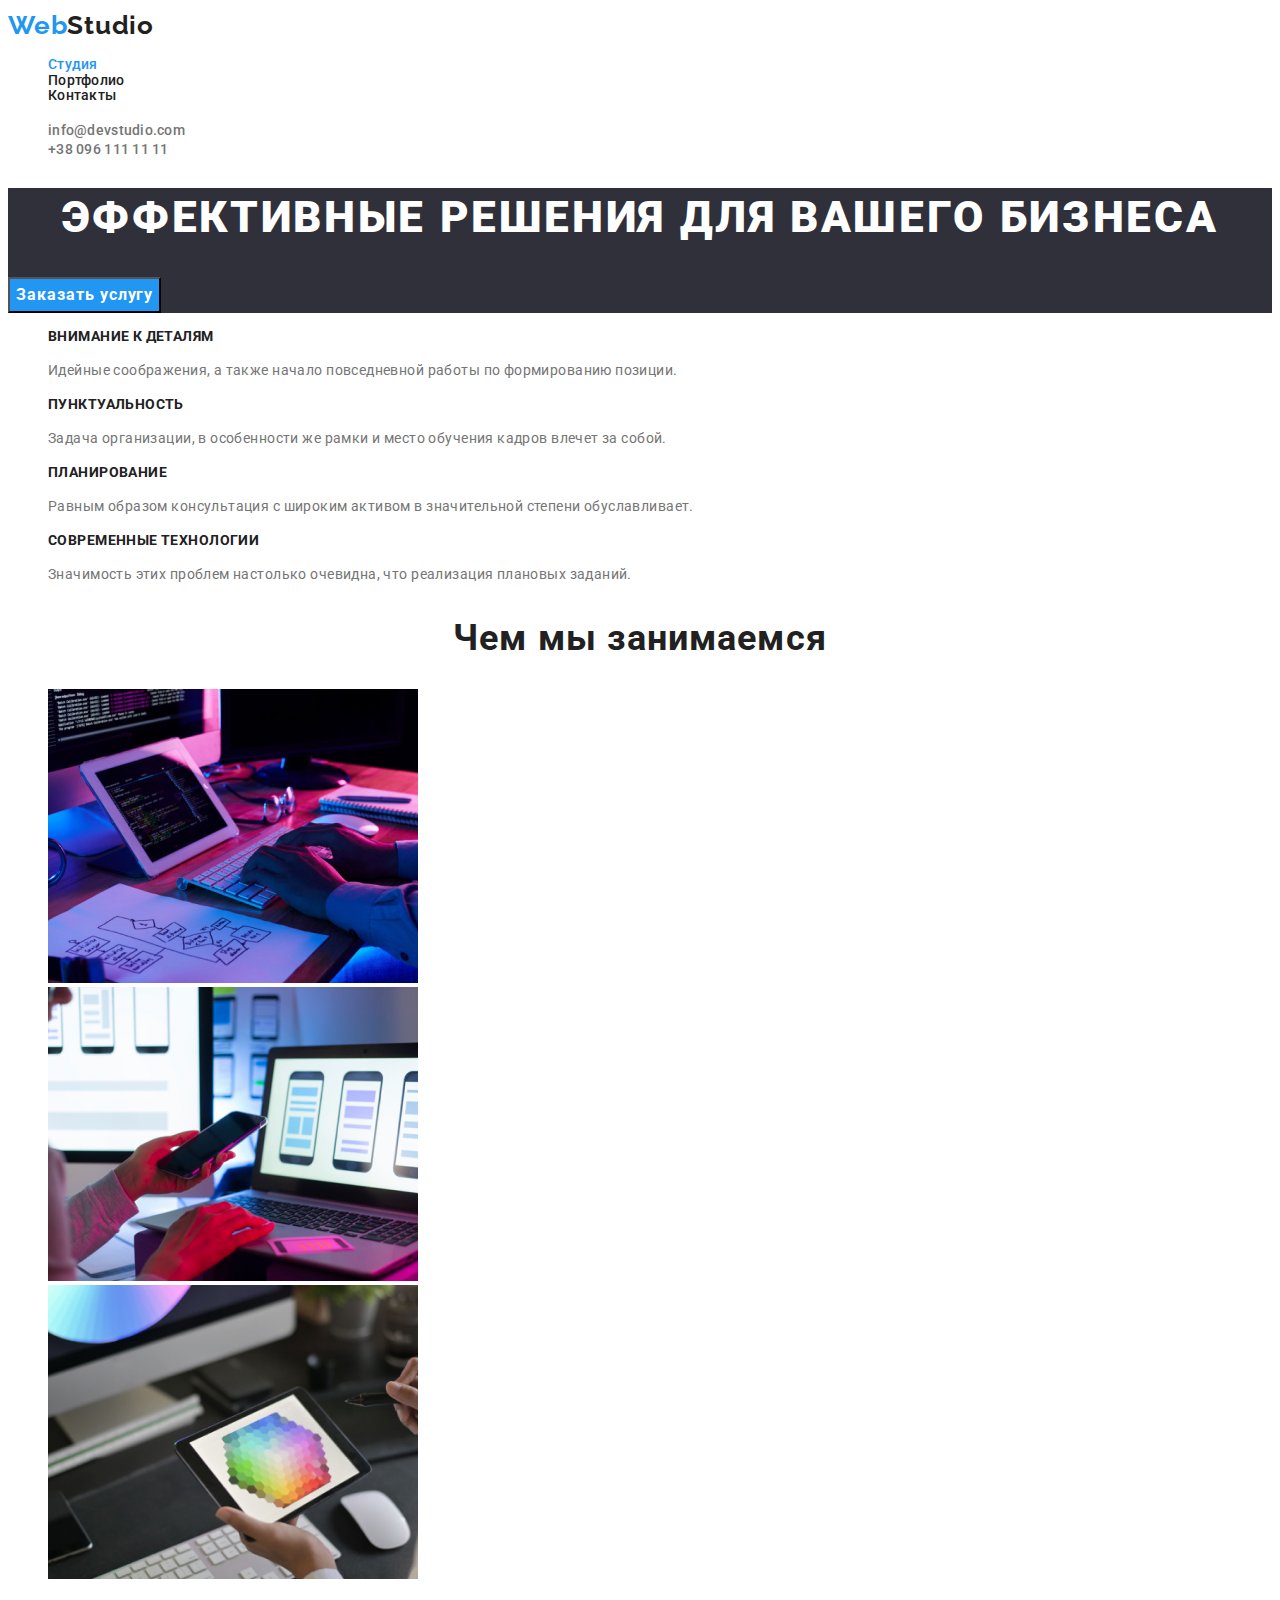
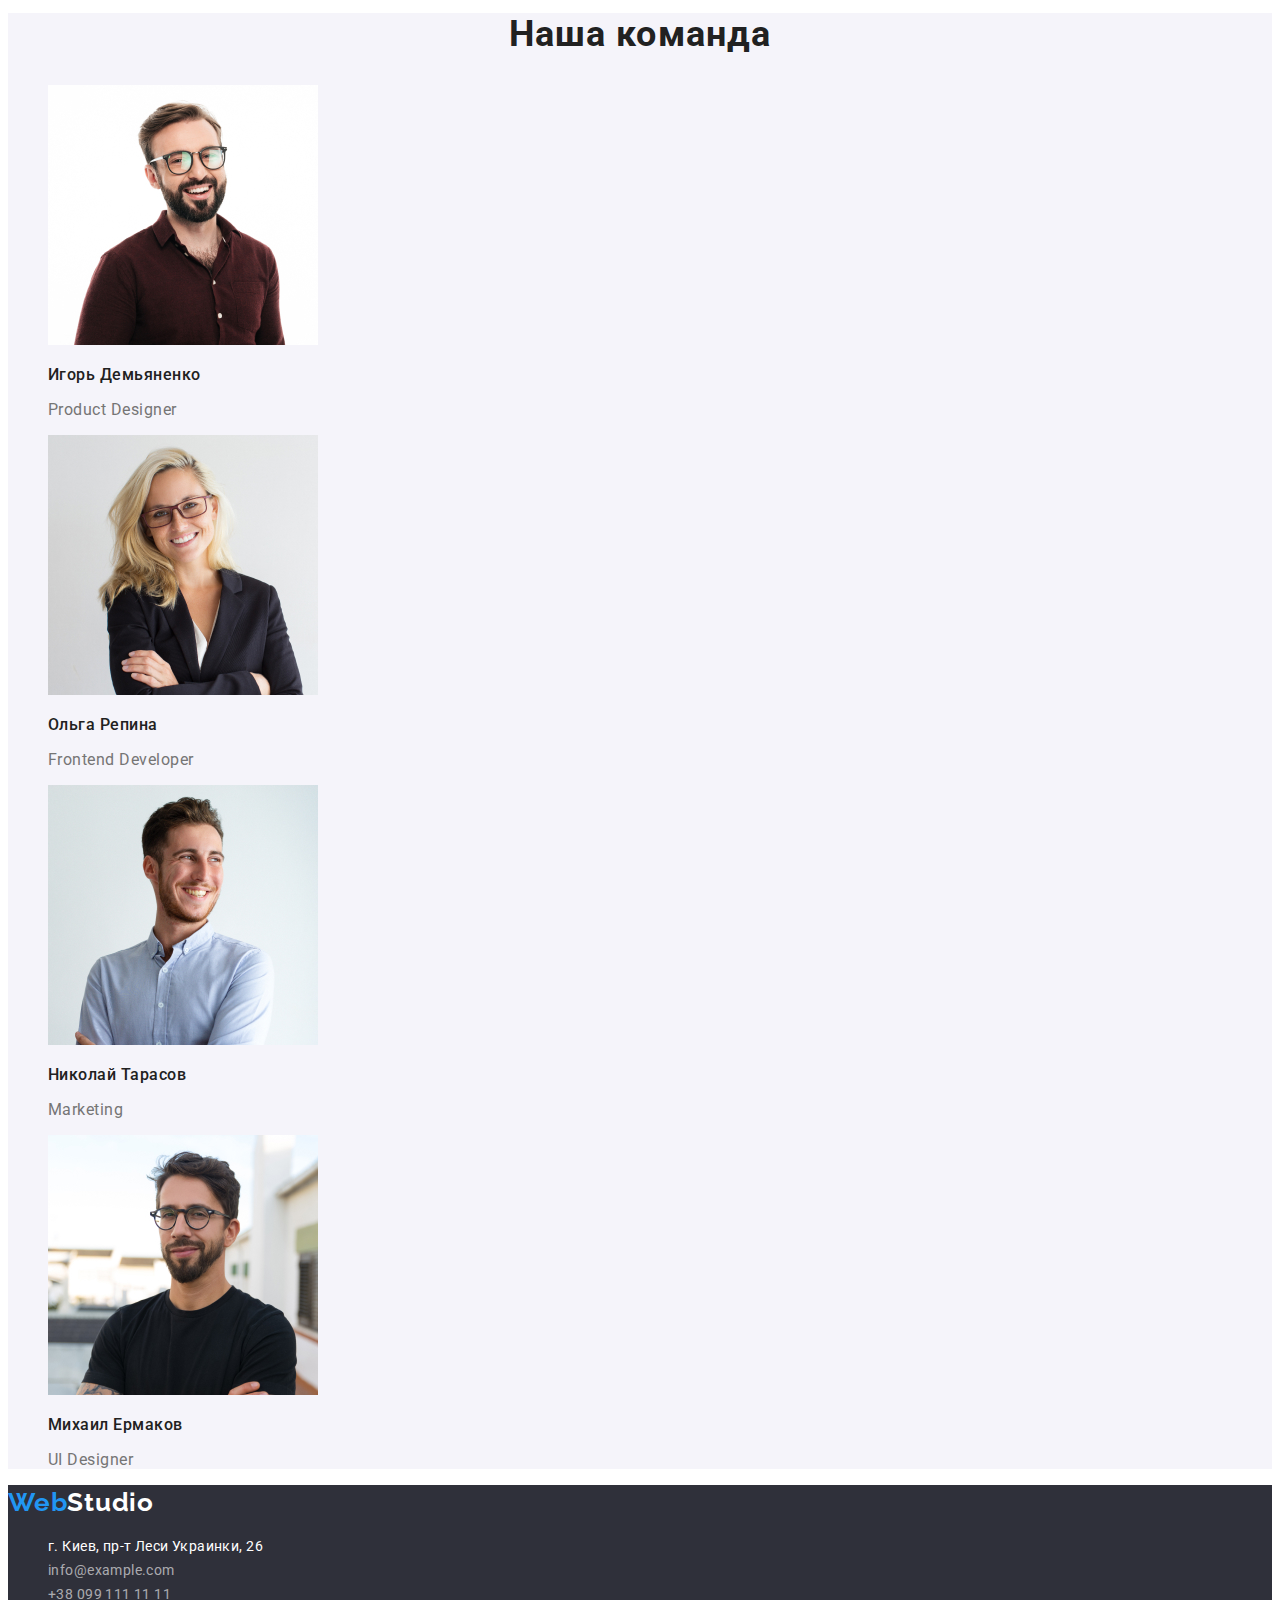
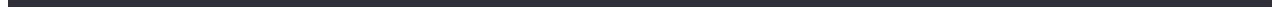
<file: index.html>
<!DOCTYPE html>
<html lang="ru">
<head>
    <meta charset="UTF-8">
    <meta http-equiv="X-UA-Compatible" content="IE=edge">
    <meta name="viewport" content="width=device-width, initial-scale=1.0">
    <title>Студия</title>
    <link rel="preconnect" href="https://fonts.gstatic.com">
    <link href="https://fonts.googleapis.com/css2?family=Raleway:wght@700&family=Roboto:wght@400;500;700;900&display=swap"
        rel="stylesheet">
    <link rel="stylesheet" href="https://cdnjs.cloudflare.com/ajax/libs/modern-normalize/0.2.0/modern-normalize.css"
        integrity="sha512-oxqL25oMBPTFLK5OOR4U/Y//5oyc+3B8MJVTuGD2FLdyA+VXlhKMyQ7YjHNSI5+CLk0UdMLw1lV64dDuT1Batw=="
        crossorigin="anonymous" />
    <link rel="stylesheet" href="./css/styles.css">
</head>
<body>

<!--site header-->
    <header class="heder">
        <nav class="navigation">
            <a href="./index.html" class="logo link" lang="en"><span class="logo-web" >Web</span>Studio</a>
                <ul class="navigation-list list">
                    <li class="navigation-item">
                        <a href="./index.html" class="navigation-link current link">Студия</a>
                    </li>
                    <li class="navigation-item">
                        <a href="./portfolio.html" class="navigation-link link">Портфолио</a>
                    </li>
                    <li class="navigation-item">
                        <a href="" class="navigation-link link">Контакты</a>
                    </li>
                </ul>
        </nav>

        <ul class="site-contacts list" >
            <li>
                <a href="mailto:info@devstudio.com" class="contacts link">info@devstudio.com</a>
            </li>
            <li>
                <a href="tel:+380961111111" class="contacts link">+38 096 111 11 11</a>
            </li>
        </ul>
    </header>
<main>

    <!--HERO-->
            <section class="hero">
            <h1 class="hero-text">Эффективные решения для вашего бизнеса</h1>
            <button type="button" class="hero-btn">Заказать услугу</button>
        </section>

      <!--Features-->
    <section class="features">
        <ul class="features-list list">
            <li>
                <h3 class="feature-item-title">Внимание к деталям</h3>
                <p class="features-item">Идейные соображения, а также начало повседневной работы по формированию позиции.
                </p>
            </li>
            <li>
                <h3 class="feature-item-title">Пунктуальность</h3>
                <p class="features-item">Задача организации, в особенности же рамки и место обучения кадров влечет за собой.
                </p>
            </li>
            <li>
                <h3 class="feature-item-title">Планирование</h3>
                <p class="features-item">Равным образом консультация с широким активом в значительной степени обуславливает.
                </p>
            </li>
            <li>
                <h3 class="feature-item-title">Современные технологии</h3>
                <p class="features-item">Значимость этих проблем настолько очевидна, что реализация плановых заданий.
                </p>
            </li>
        </ul>
    </section>

    <!--What we do-->
    <section class="section">
        <h2 class="section-title">Чем мы занимаемся</h2>
        <ul class="what-we-do list">
            <li class="what-we-do-item">
                <img src="./images/example_of_work_1.jpg" alt="Создание интернет сайта" width="370" height="294">
            </li>
            <li class="what-we-do-item">
                <img src="./images/example_of_work_2.jpg" alt="Оптимизация сайта для просмотра с телефона" width="370" height="294">
            </li>
            <li class="what-we-do-item">
                <img src="./images/example_of_work_3.jpg" alt="Подбор цветовой схемы для сайта" width="370" height="294">
            </li>
        </ul>
   </section>

    <!--Our team-->
    <section class="team">
        <h2 class="section-title">Наша команда</h2>
            <ul class="team-members list">
                <li class="team-members-item">
                    <img src="./images/igor_photo.jpg" alt="Фото Игоря Демьяненко" width="270" height="260">
                    <h3 class="team-members-name">Игорь Демьяненко</h3>
                    <p class="team-members-profession" lang="en">Product Designer</p>
                </li>
                <li class="team-members-item">
                    <img src="./images/olga_photo.jpg" alt="Фото Ольги Репиной" width="270" height="260">
                    <h3 class="team-members-name">Ольга Репина</h3>
                    <p class="team-members-profession" lang="en">Frontend Developer</p>
                </li>
                <li class="team-members-item">
                    <img src="./images/nikolay_photo.jpg" alt="Фото Николая Тарасова" width="270" height="260">
                    <h3 class="team-members-name">Николай Тарасов</h3>
                    <p class="team-members-profession" lang="en">Marketing</p>
                </li>
                <li class="team-members-item">
                    <img src="./images/mihail_photo.jpg" alt="Фото Михаила Ермакова" width="270" height="260">
                    <h3 class="team-members-name">Михаил Ермаков</h3>
                    <p class="team-members-profession" lang="en">UI Designer</p>
                </li>
            </ul>
    </section>
</main>

<!--Footer-->
    <footer>
        <a href="./index.html" class="logo link" lang="en"><span class="logo-web">Web</span><span class="logo-studio">Studio</span></a>

<!--Address-->
        <address class="address">
            <ul class="address-list list">
                <li class="address-item-location"> <a href="https://goo.gl/maps/oQdtfQdhAtJSonEbA" class="address-in-map link">г. Киев, пр-т Леси Украинки, 26</a> 
                </li>
                <li class="address-item">
                    <a href="mailto:info@example.com" class="address-mail link">info@example.com</a>
                </li>
                <li class="address-item">
                    <a href="tel:+380991111111" class="address-tel link">+38 099 111 11 11</a>
                </li>
            </ul>
        </address>
     </footer>
</body>
</html>
</file>
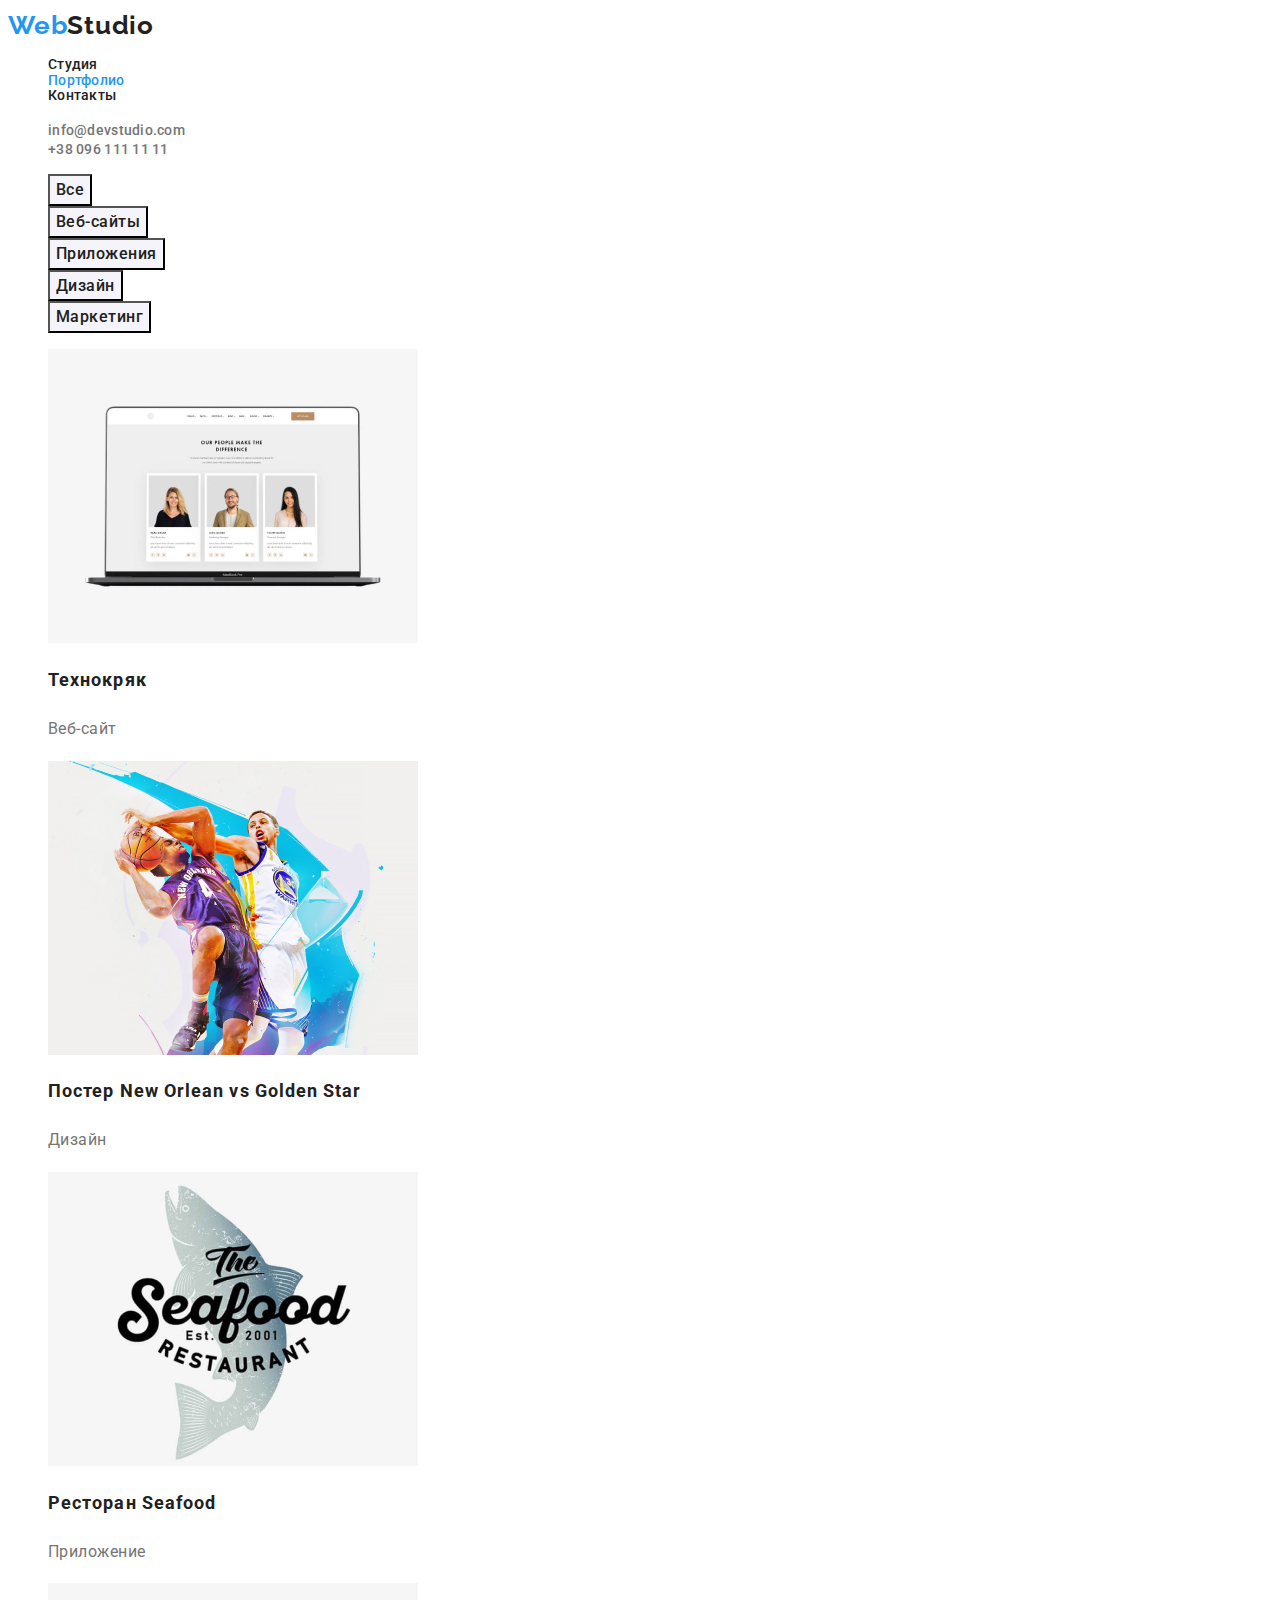
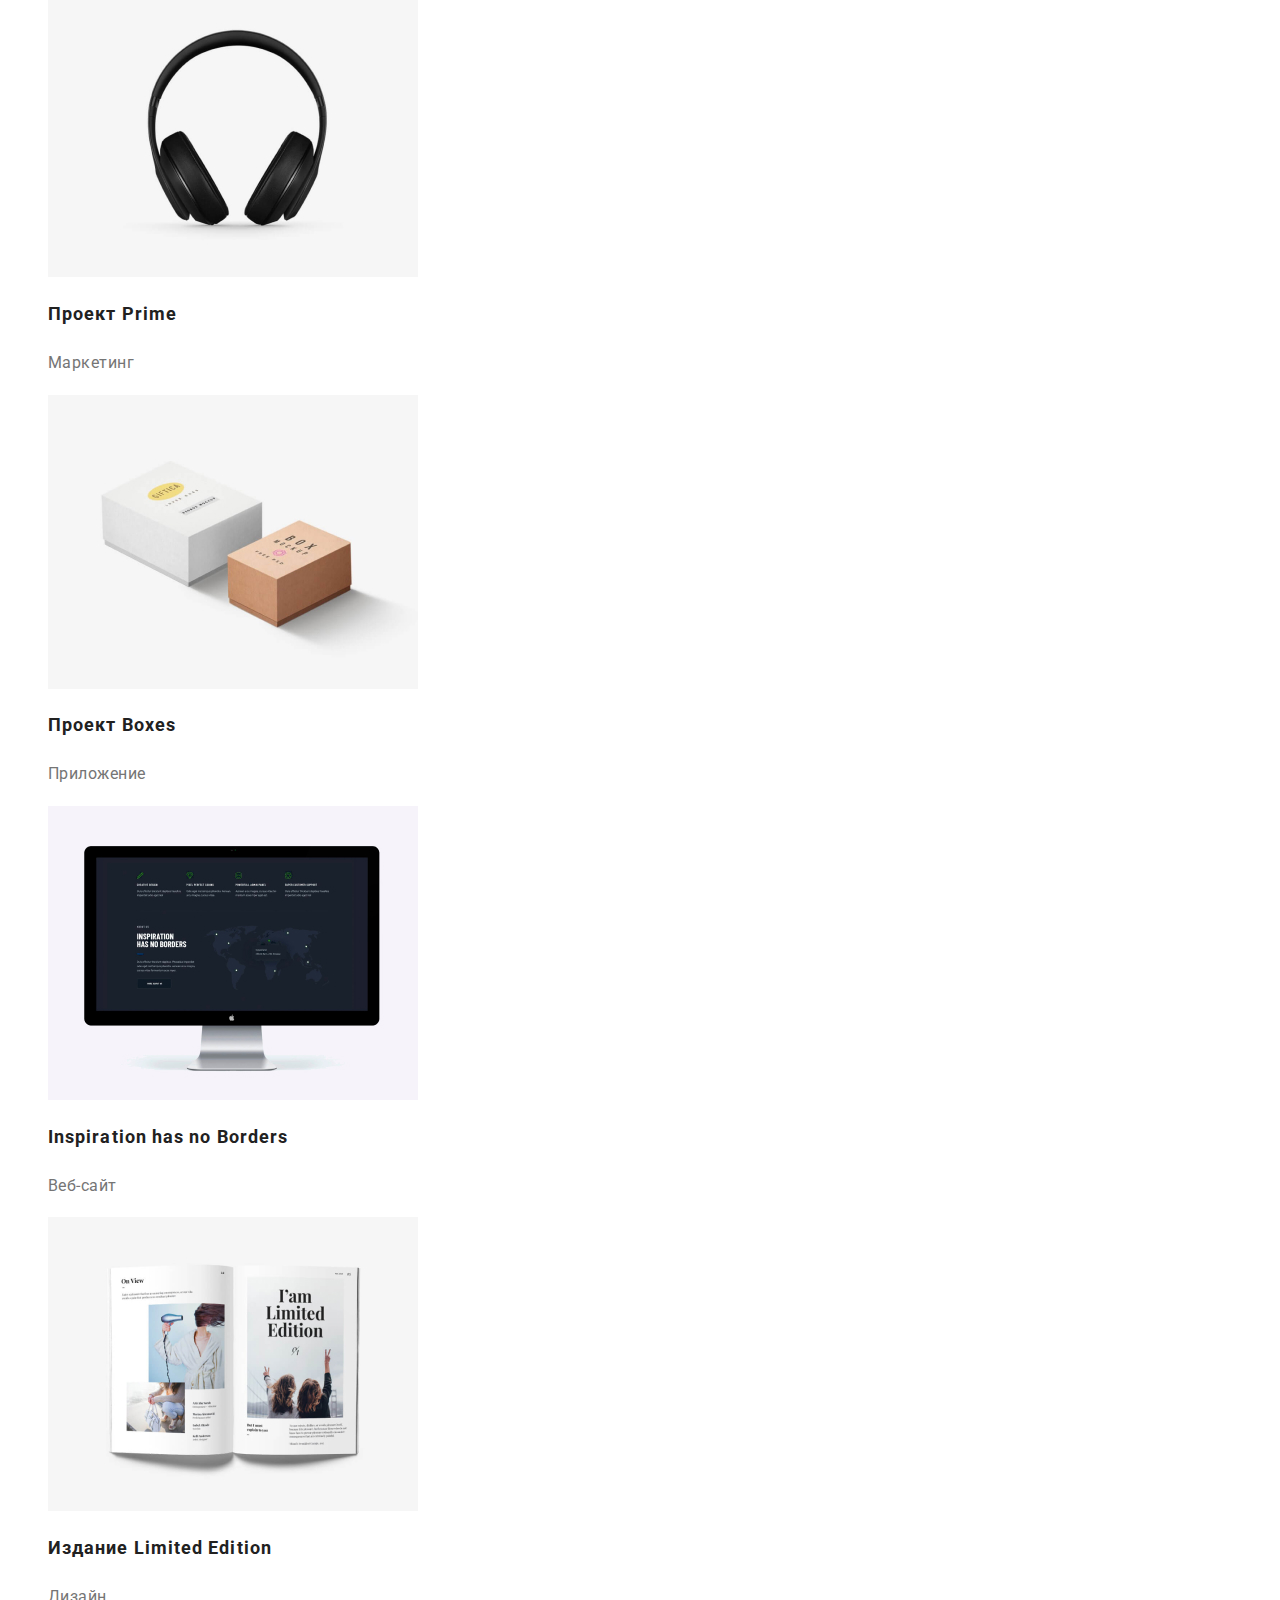
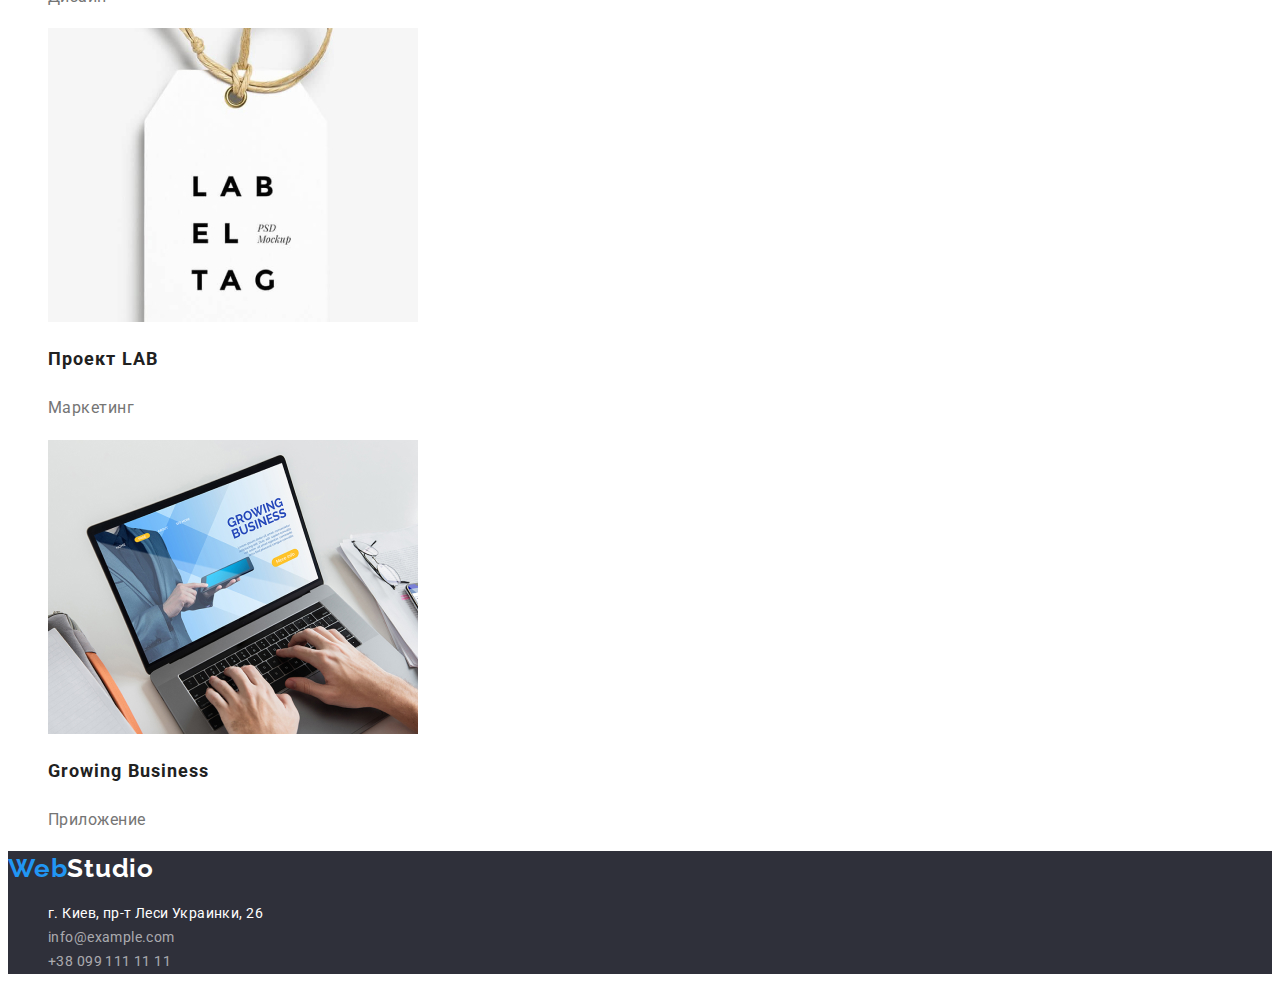
<file: portfolio.html>
<!DOCTYPE html>
<html lang="ru">
<head>
    <meta charset="UTF-8">
    <meta http-equiv="X-UA-Compatible" content="IE=edge">
    <meta name="viewport" content="width=device-width, initial-scale=1.0">
    <title>Портфолио</title>
    <link rel="preconnect" href="https://fonts.gstatic.com">
    <link href="https://fonts.googleapis.com/css2?family=Raleway:wght@700&family=Roboto:wght@400;500;700;900&display=swap"
        rel="stylesheet">
    <link rel="stylesheet" href="https://cdnjs.cloudflare.com/ajax/libs/modern-normalize/0.2.0/modern-normalize.css"
        integrity="sha512-oxqL25oMBPTFLK5OOR4U/Y//5oyc+3B8MJVTuGD2FLdyA+VXlhKMyQ7YjHNSI5+CLk0UdMLw1lV64dDuT1Batw=="
        crossorigin="anonymous" />
    <link rel="stylesheet" href="./css/styles.css">
  
</head>
<body>
    
<!--HEDER-->
<header class="heder">
    <nav class="navigation">
        <a href="./index.html" class="logo link" lang="en"><span class="logo-web">Web</span>Studio</a>
        <ul class="navigation-list list">
            <li class="navigation-item">
                <a href="./index.html" class="navigation-link link">Студия</a>
            </li>
            <li class="navigation-item">
                <a href="./portfolio.html" class="navigation-link current link">Портфолио</a>
            </li>
            <li class="navigation-item">
                <a href="" class="navigation-link link">Контакты</a>
                </li>
            </ul>
    </nav>

    <ul class="site-contacts list">
        <li>
            <a href="mailto:info@devstudio.com" class="contacts link">info@devstudio.com</a>
        </li>
        <li>
            <a href="tel:+380961111111" class="contacts link">+38 096 111 11 11</a>
        </li>
    </ul>
</header>
    <main>
        <section class="portfolio">

            <!--FILTERS-->
                <ul class="filters-list list">
                    <li class="filters-item">
                        <button type="button" class="filters-button">Все</button>
                    </li>
                    <li class="filters-item">
                        <button type="button" class="filters-button">Веб-сайты</button>
                    </li>
                    <li class="filters-item">
                        <button type="button" class="filters-button">Приложения</button>
                    </li>
                    <li class="filters-item">
                        <button type="button" class="filters-button">Дизайн</button>
                    </li>
                    <li class="filters-item">
                        <button type="button" class="filters-button">Маркетинг</button>
                    </li>
                </ul>
                                    
            <!--PICTURES-->
                <ul class="pictures-list list">
                    <li>
                        <a href="" class="pictures-link link"> 
                        <img src="./images/portfolio/web-sites/tehno.jpg" alt="Главная страница сайта Технокряк" width="370"
                            height="294">
                        <h2 class="pictures-title">Технокряк</h2>
                        <p class="pictures-text">Веб-сайт</p>
                        </a>
                    </li>
                    <li>
                        <a href="" class="pictures-link link"> 
                        <img src="./images/portfolio/design/no-vs-gs.jpg" alt="Два баскетболиста" width="370" height="294">
                        <h2 class="pictures-title">Постер <span lang="en">New Orlean vs Golden Star</span></h2>
                        <p class="pictures-text">Дизайн</p>
                        </a>
                    </li>
                    <li>
                        <a href="" class="pictures-link link"> 
                        <img src="./images/portfolio/applications/seafood.jpg" alt="Логотип ресторана Seafood" width="370"
                            height="294">
                        <h2 class="pictures-title">Ресторан <span lang="en">Seafood</span></h2>
                        <p class="pictures-text">Приложение</p>
                        </a>
                    </li>
                    <li>
                        <a href="" class="pictures-link link"> 
                        <img src="./images/portfolio/marketing/prime.jpg" alt="Наушники" width="370" height="294">
                        <h2 class="pictures-title">Проект <span lang="en">Prime</span></h2>
                        <p class="pictures-text">Маркетинг</p>
                        </a>
                    </li>
                    <li>
                        <a href="" class="pictures-link link"> 
                        <img src="./images/portfolio/applications/boxes.jpg" alt="Две коробки:белая и коричневая" width="370"
                            height="294">
                        <h2 class="pictures-title">Проект <span lang="en">Boxes</span></h2>
                        <p class="pictures-text">Приложение</p>
                        </a>
                    </li>
                    <li>
                        <a href="" class="pictures-link link"> 
                        <img src="./images/portfolio/web-sites/i-h-n-b.jpg" alt="Главная страница сайта Inspiration has no Borders"
                            width="370" height="294">
                        <h2 lang="en" class="pictures-title">Inspiration has no Borders</h2>
                        <p class="pictures-text">Веб-сайт</p>
                        </a>
                    </li>
                    <li>
                        <a href="" class="pictures-link link"> 
                        <img src="./images/portfolio/design/le.jpg" alt="Развертка книги" width="370" height="294">
                        <h2 class="pictures-title">Издание <span lang="en">Limited Edition</span></h2>
                        <p class="pictures-text">Дизайн</p>
                        </a>
                    </li>
                    <li>
                        <a href="" class="pictures-link link"> 
                        <img src="./images/portfolio/marketing/lab.jpg" alt="Белая этикетка" width="370" height="294">
                        <h2 class="pictures-title">Проект <span lang="en">LAB</span></h2>
                        <p class="pictures-text">Маркетинг</p>
                        </a>
                    </li>
                    <li>
                        <a href="" class="pictures-link link"> 
                        <img src="./images/portfolio/applications/gb.jpg" alt="Интерфейс приложения Growing Business" width="370"
                            height="294">
                        <h2 lang="en" class="pictures-title">Growing Business</h2>
                        <p class="pictures-text">Приложение</p>
                        </a>
                    </li>
                </ul>
        </section>
    </main>

<!--Footer-->
<footer>
    <a href="./index.html" class="logo link" lang="en"><span class="logo-web">Web</span><span
            class="logo-studio">Studio</span></a>

    <!--Address-->
    <address class="address">
        <ul class="address-list list">
            <li class="address-item-location"> <a href="https://goo.gl/maps/oQdtfQdhAtJSonEbA"
                    class="address-in-map link">г. Киев, пр-т Леси Украинки, 26</a>
            </li>
            <li class="address-item">
                <a href="mailto:info@example.com" class="address-mail link">info@example.com</a>
            </li>
            <li class="address-item">
                <a href="tel:+380991111111" class="address-tel link">+38 099 111 11 11</a>
            </li>
        </ul>
    </address>
</footer>
</body>
</html>
</file>
<file: css/styles.css>
/*************** INDEX.html styles ****************/

/*==================== ROOT =======================*/
:root {
  --priority-text-color: #212121;
  --secondary-text-color: #757575;
  --accent-color: #2196f3;
  --wight-color: #ffffff;
  --secondary-background-color: #2f303a;
  --priority-background-color: #f5f4fa;
  --address-color: rgba(255, 255, 255, 0.6);
  --main-font: "Roboto", sans-serif;
  --secondary-font: "Raleway", sans-serif;
}
/*==================== END ROOT ===================*/
.link {
  text-decoration: none;
}
.list {
  list-style: none;
}
.address {
  font-style: normal;
}

/*================== COMPONENTS ===================*/
/*for "WHAT WE DO" and "OUR TEAM"*/
.section-title {
  font-weight: 700;
  font-size: 36px;
  line-height: 1.17;
  text-align: center;
  letter-spacing: 0.03em;
}
/*================== END COMPONENTS ===============*/

/*==================== BODY =======================*/
body {
  background-color: var(--wight-color);
  color: var(--priority-text-color);
  font-family: var(--main-font);
}
/*=================== END BODY =====================*/

/*===================== LOGO =======================*/
.logo {
  font-family: var(--secondary-font);
  font-weight: 700;
  font-size: 26px;
  line-height: 1.33;
  letter-spacing: 0.03em;
  color: var(--priority-text-color);
}
.logo-web {
  color: var(--accent-color);
}
.logo-studio {
  color: var(--wight-color);
}
/*==================== END LOGO ====================*/

/*===================== HEDER ======================*/
/*==== NAVIGATION ====*/
.navigation {
  font-weight: 500;
  font-size: 14px;
  line-height: 1.14;
  letter-spacing: 0.02em;
}
.navigation-link {
  color: var(--priority-text-color);
}
.navigation-link:hover,
.navigation-link:focus,
.navigation-link:active {
  color: var(--accent-color);
}
.current {
  color: var(--accent-color);
}
/*==== END NAVIGATION ====*/

/*==== SITE CONTACTS ====*/
.site-contacts .contacts {
  font-weight: 500;
  font-size: 14px;
  line-height: 1.14;
  letter-spacing: 0.02em;
  color: var(--secondary-text-color);
}
.site-contacts .contacts:hover,
.site-contacts .contacts:focus {
  color: var(--accent-color);
}
/*==== END SITE CONTACTS ====*/
/*=================== END HEDER ==================*/

/*==================== HERO ======================*/
.hero {
  background-color: var(--secondary-background-color);
}
.hero-text {
  font-weight: 900;
  font-size: 44px;
  line-height: 1.36;
  text-align: center;
  letter-spacing: 0.06em;
  text-transform: uppercase;
  color: var(--wight-color);
}
.hero-btn {
  font-family: var(--main-font);
  font-weight: 700;
  font-size: 16px;
  line-height: 1.88;
  display: flex;
  align-items: center;
  text-align: center;
  letter-spacing: 0.06em;
  background-color: var(--accent-color);
  color: var(--wight-color);
  cursor: pointer;
}
/*=================== END HERO ===================*/

/*================== FEATURES ====================*/
.feature-item-title {
  font-weight: 700;
  font-size: 14px;
  line-height: 1.14;
  letter-spacing: 0.03em;
  text-transform: uppercase;
}
.features-item {
  color: var(--secondary-text-color);
  font-weight: 400;
  font-size: 14px;
  line-height: 1.71;
  letter-spacing: 0.03em;
}
/*================= END FEATURES ================*/

/*================= OUR TEAM ====================*/
.team {
  background-color: var(--priority-background-color);
}
.team-members-name {
  font-weight: 500;
  font-size: 16px;
  line-height: 1.19;
  letter-spacing: 0.03em;
}
.team-members-profession {
  font-weight: 400;
  font-size: 16px;
  line-height: 1.19;
  letter-spacing: 0.03em;
  color: var(--secondary-text-color);
}
/*================ END OUR TEAM =================*/

/*================== FOOTER =====================*/
footer {
  background-color: var(--secondary-background-color);
}
/*========== ADDRESS ========*/
.address-in-map {
  font-weight: 400;
  font-size: 14px;
  line-height: 1.71;
  letter-spacing: 0.03em;
  color: var(--wight-color);
}
.address-mail,
.address-tel {
  font-weight: 400;
  font-size: 14px;
  line-height: 1.71;
  letter-spacing: 0.03em;
  color: var(--address-color);
}
/*========== END ADDRESS ========*/
/*================== END FOOTER ==================*/
/*************** END INDEX.html styles ************/

/*-------------------------------------------------*/

/************* PORTFOLIO.html styles *************/
/*================ FILTERS =======================*/
.filters-button {
  font-family: var(--main-font);
  color: var(--priority-text-color);
  font-weight: 500;
  font-size: 16px;
  line-height: 1.61;
  letter-spacing: 0.03em;
  background-color: var(--priority-background-color);
  cursor: pointer;
}
.filters-button:hover,
.filters-button:focus,
.filters-button:active {
  background-color: var(--accent-color);
  color: var(--wight-color);
}
/*================ END FILTERS ==================*/

/*================== PICTURES ===================*/

.pictures-title {
  font-family: var(--main-font);
  color: var(--priority-text-color);
  font-weight: 700;
  font-size: 18px;
  line-height: 2;
  letter-spacing: 0.06em;
}
.pictures-text {
  color: var(--secondary-text-color);
  font-weight: 400;
  font-size: 16px;
  line-height: 1.9;
  letter-spacing: 0.03em;
}
/*================END PICTURES ==================*/
/************ END PORTFOLIO.html styles **********/
</file>
